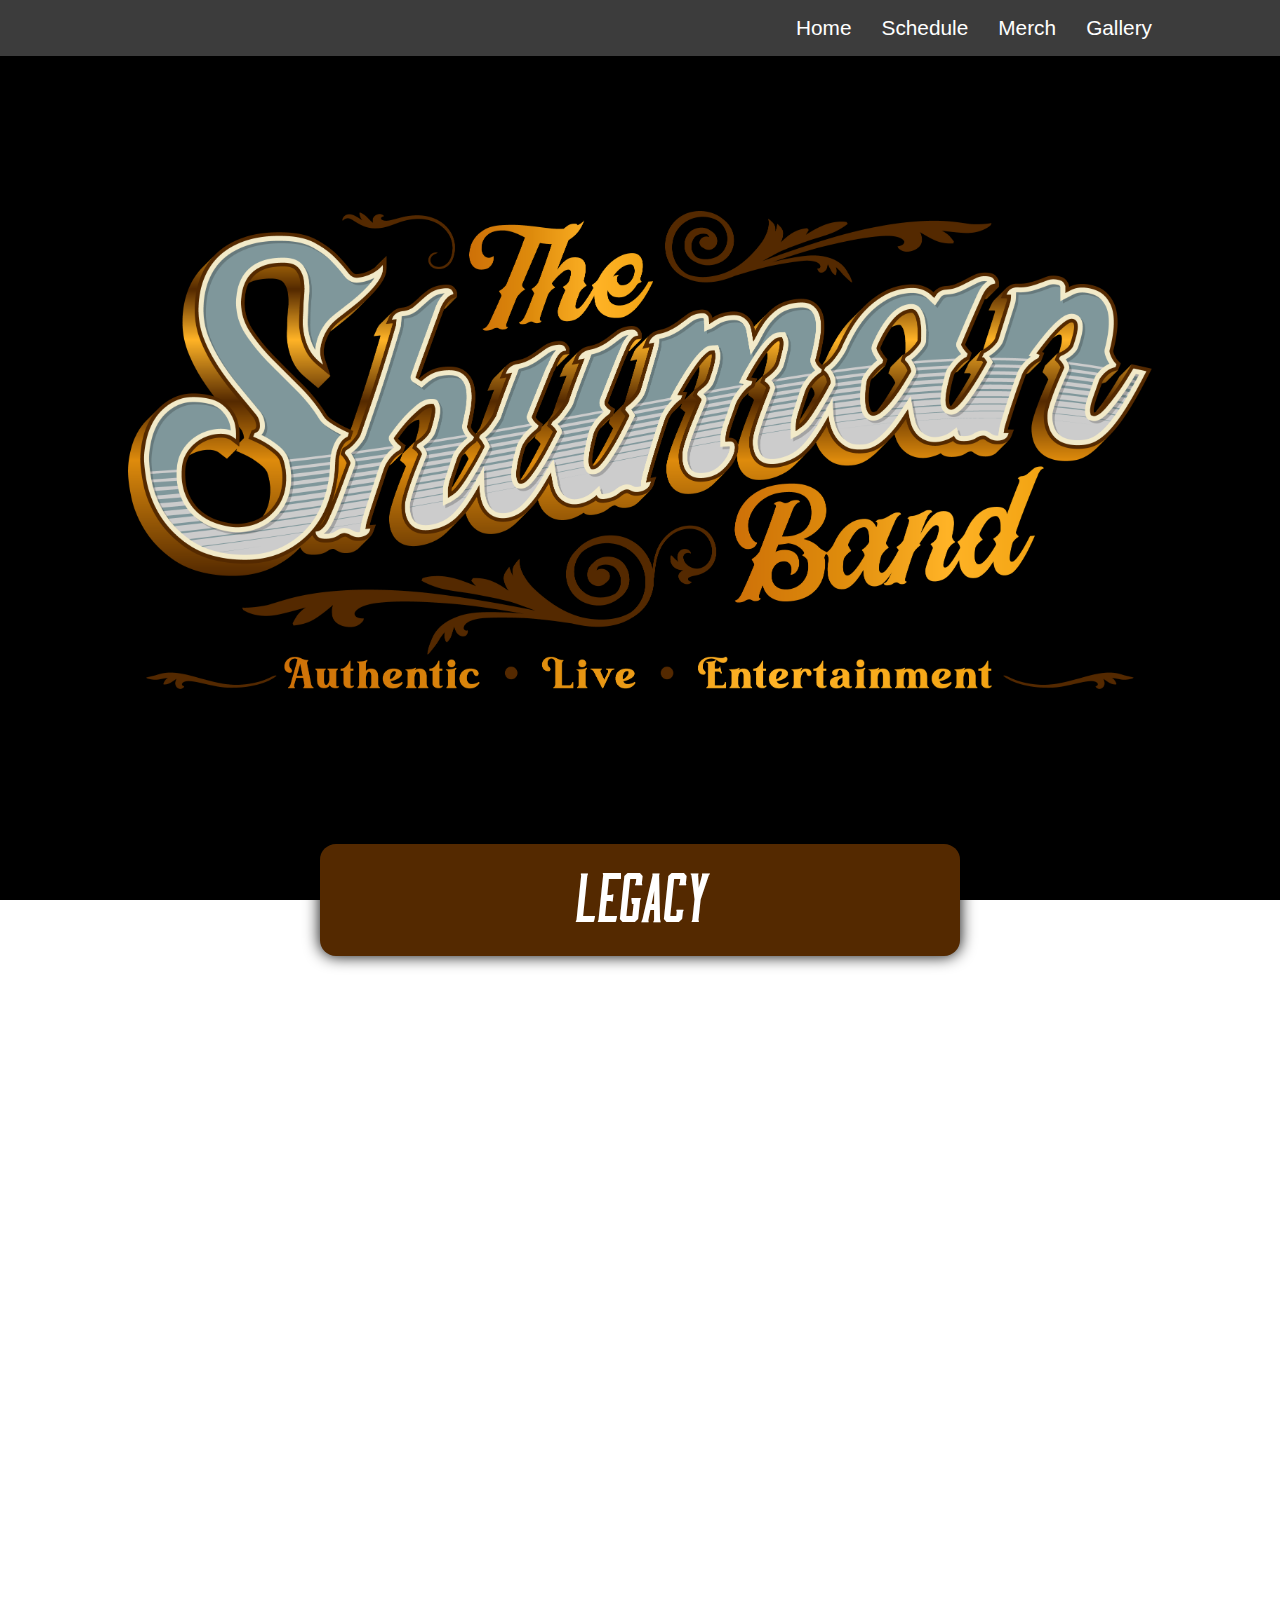
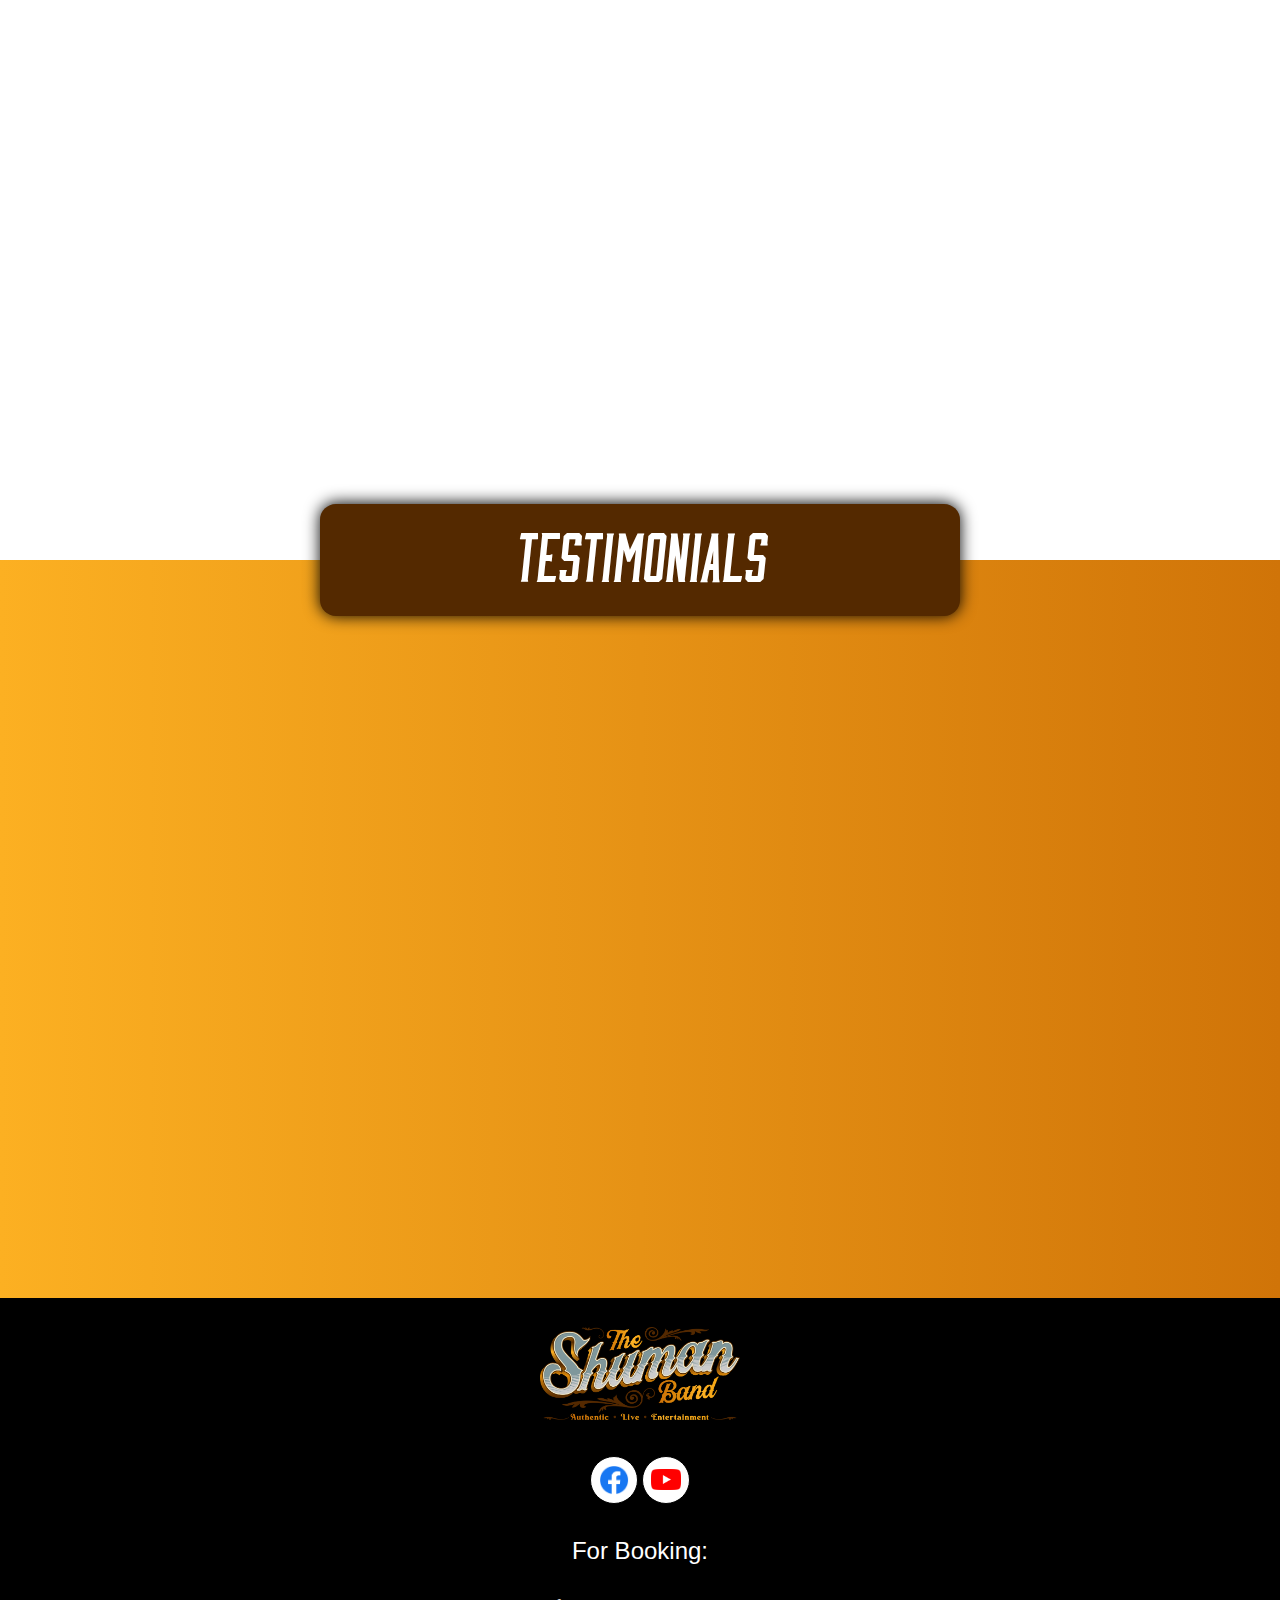
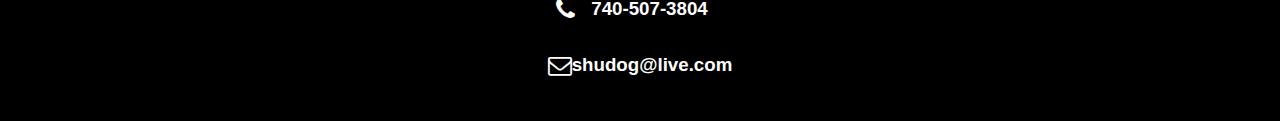
<file: index.html>
<!DOCTYPE html>
<html lang="en">
<head>
    <meta charset="UTF-8">
    <meta http-equiv="X-UA-Compatible" content="IE=edge">
    <meta name="viewport" content="width=device-width, initial-scale=1.0">
    <link rel="stylesheet" href="styles.css">
    <link rel="stylesheet" href="https://cdnjs.cloudflare.com/ajax/libs/font-awesome/4.7.0/css/font-awesome.min.css">
    <script type="module" src="./js/index.js" defer></script>
    <title>The Shuman Band</title>
<body>
    <div class="hamburger">
        <i class="fa fa-bars hamButton"></i>
    </div>
    <div class="mobileMenu">
        <a href="index.html">Home</a>
        <a href="schedule.html">Schedule</a>
        <a href="merch.html">Merch</a>
        <a href="gallery.html">Gallery</a>
    </div>
    <nav>
        <div class="inner">
            <a href="index.html">Home</a>
            <a href="schedule.html">Schedule</a>
            <a href="merch.html">Merch</a>
            <a href="gallery.html">Gallery</a>
        </div>
    </nav>
    <header>
        <div class="container">
            <!-- <div class="inner">
                <h1>The Shuman Band</h1>
                <h2>Authentic</h2>
                <h2>Live</h2>
                <h2>Entertainment.</h2>
            </div> -->
            <img src="img/Shuman_Logo-01.png">
        </div>
    </header>
    <section class="about">
        <div class="sectionHead">
            <h3>Legacy</h3>
        </div>
        <div class="content">
            <img class='loadIn image' src="img/bandPhoto.jpg" loading="">
            <p class="loadIn">
                The Shuman Band has existed, in some form, for fifty years. With a
                musical heritage that spans three generations, Sam, Jesse, Nathan and Cole
                Shuman, and two life-long friends, are all about authentic live
                performance.
            </p><br>
            <p class="loadIn">
                Whether performing original compositions or self-styled songs written by
                other artists, The Shuman Band embodies a form that is compelling and
                engaging. With roots in classic rock, folk, blues, and traditional American
                music, The Shuman Band has become a popular entertainment choice for
                audiences of all ages.
            </p><br>
            <p class="loadIn">
                Appearances at festivals, wineries, fairs, and corporate events have
                produced great reviews and invitations for future performances. You can
                find more information about The Shuman Band on Facebook and on

                YouTube. Come see a performance you will not soon forget and become
                part of the growing Shuman Family tradition.
            </p>
        </div>
    </section>
    <section class="testimonials">
        <div class="sectionHead">
            <h3>Testimonials</h3>
        </div>
        <div class="container">
            <div class="quote">
                <h3 class="loadIn">“The Shuman band embodies a style that is unique and compelling, with roots in classic rock, blues, and traditional American music.”</h3>
                <h4 class="loadIn">-Southeast Music Journal</h4>
            </div>
            <div class="quote">
                <h3 class="loadIn">“For most people in the Valley, the name ‘Shuman’ is synonymous with music.”</h3>
                <h4 class="loadIn">-The Enterprise</h4>
            </div>
            <div class="quote">
                <h3 class="loadIn">“The Shuman’s have created an energetic, loyal following that is growing with each performance.” </h3>
                <h4 class="loadIn">-The Mount Vernon News</h4>
            </div>
        </div>
    </section>
    <footer>
        <div class="interior">
            <img src="img/Shuman_Logo-01.png" class="logo">
            <div class="links">
                <div>
                    <a href="https://www.facebook.com/theshumanband"><img src="img/f_logo_RGB-Blue_58.png"></a>
                </div>
                <div>
                    <a href="https://www.youtube.com/@theshumanband7277"><img class='yt' src="img/yt_icon_rgb.png"></a>
                </div>
            </div>
                <h2>For Booking:</h2>
            <div class="bookingInfo">
                <div class="phone">
                    <i class="fa fa-phone"></i>
                    <h3>740-507-3804</h3>
                </div>
                <div class="email">
                    <i class="fa fa-envelope-o"></i>
                    <h3>shudog@live.com</h3>
                </div>
            </div>
        </div>
    </footer>
</body>
</html>
</file>
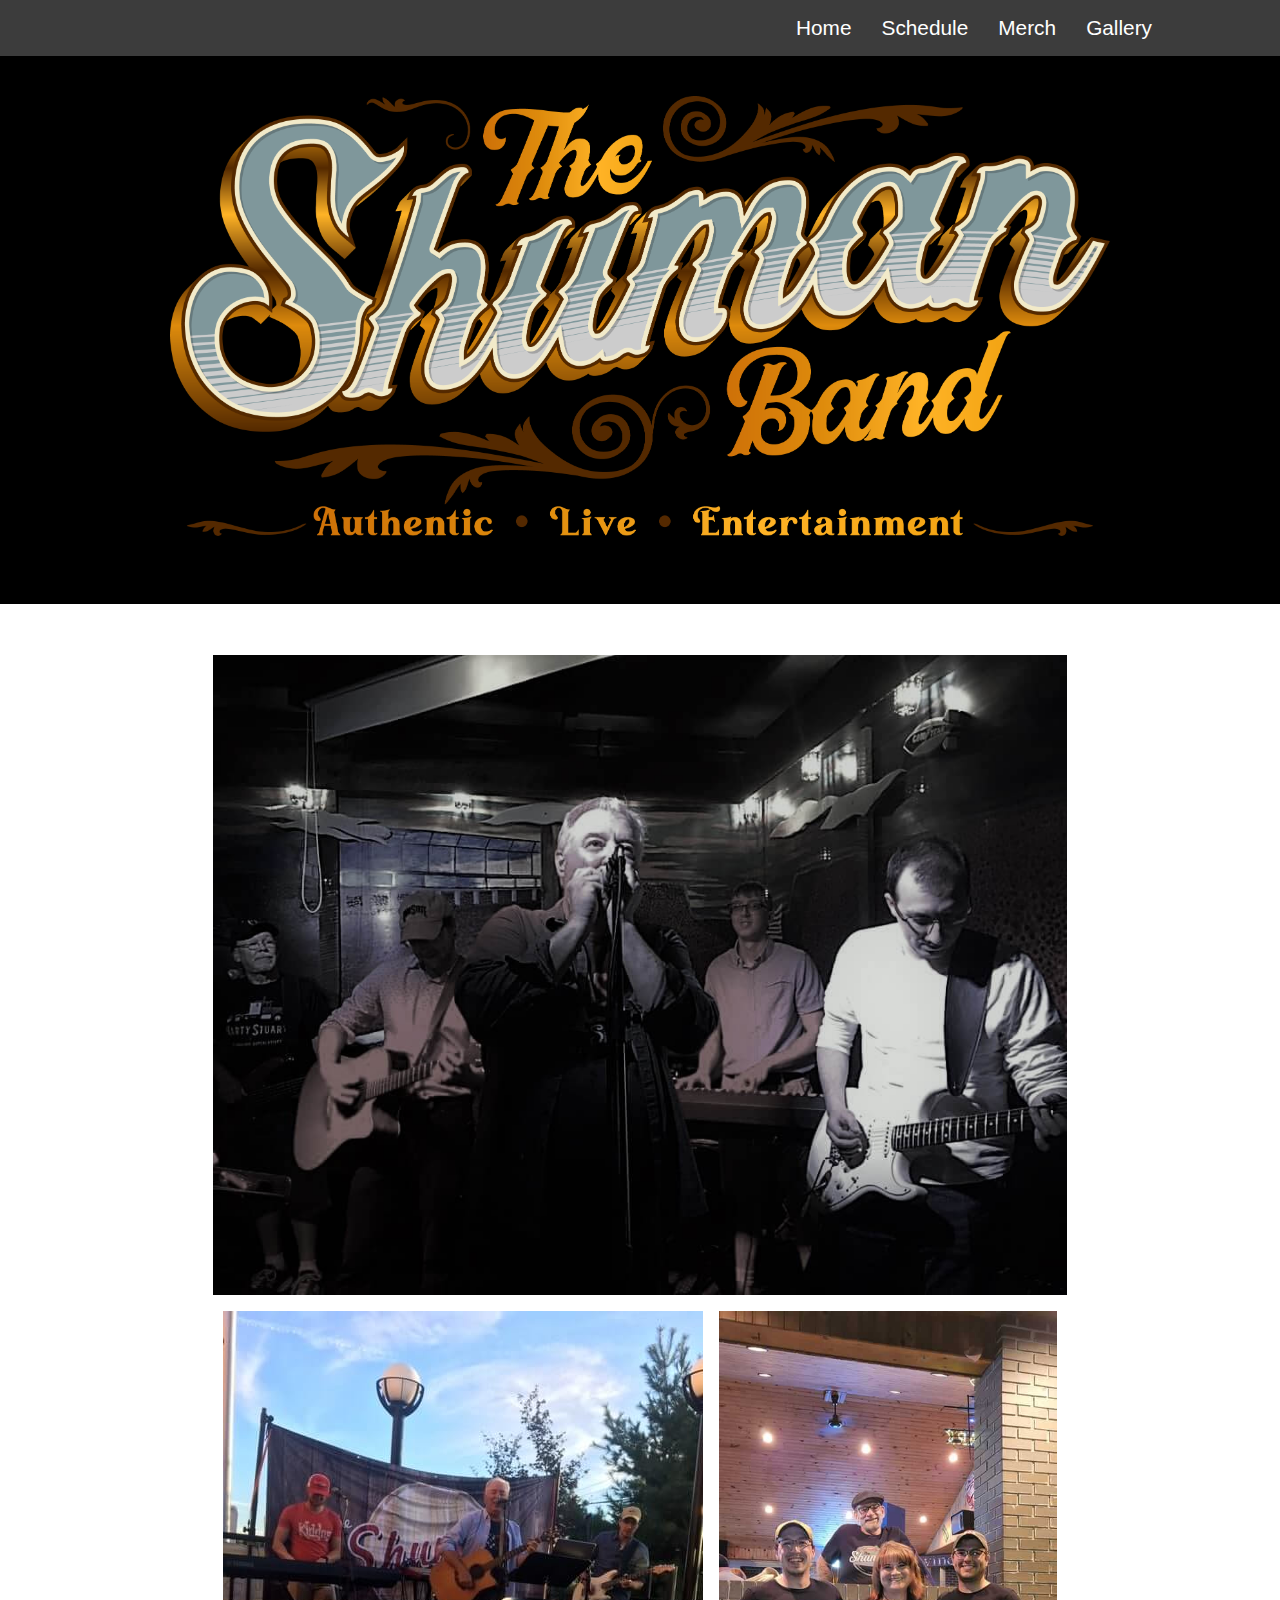
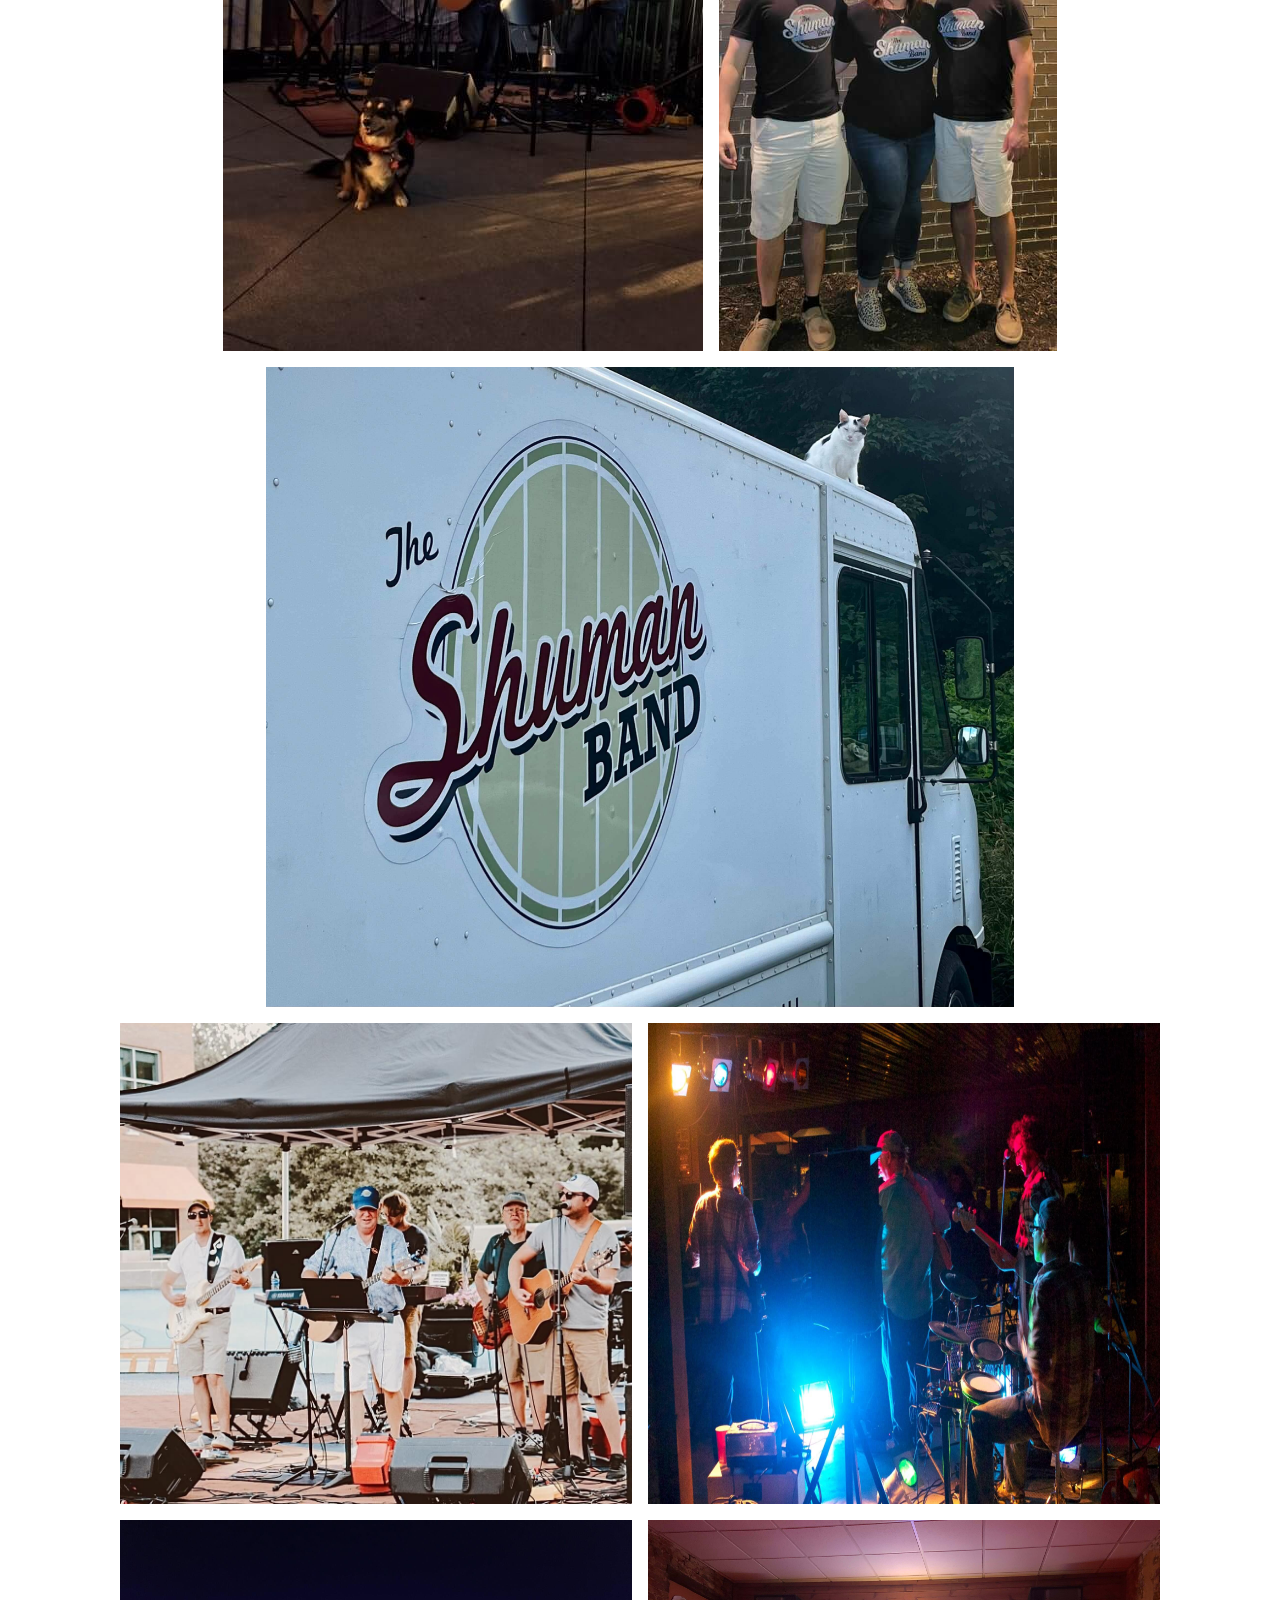
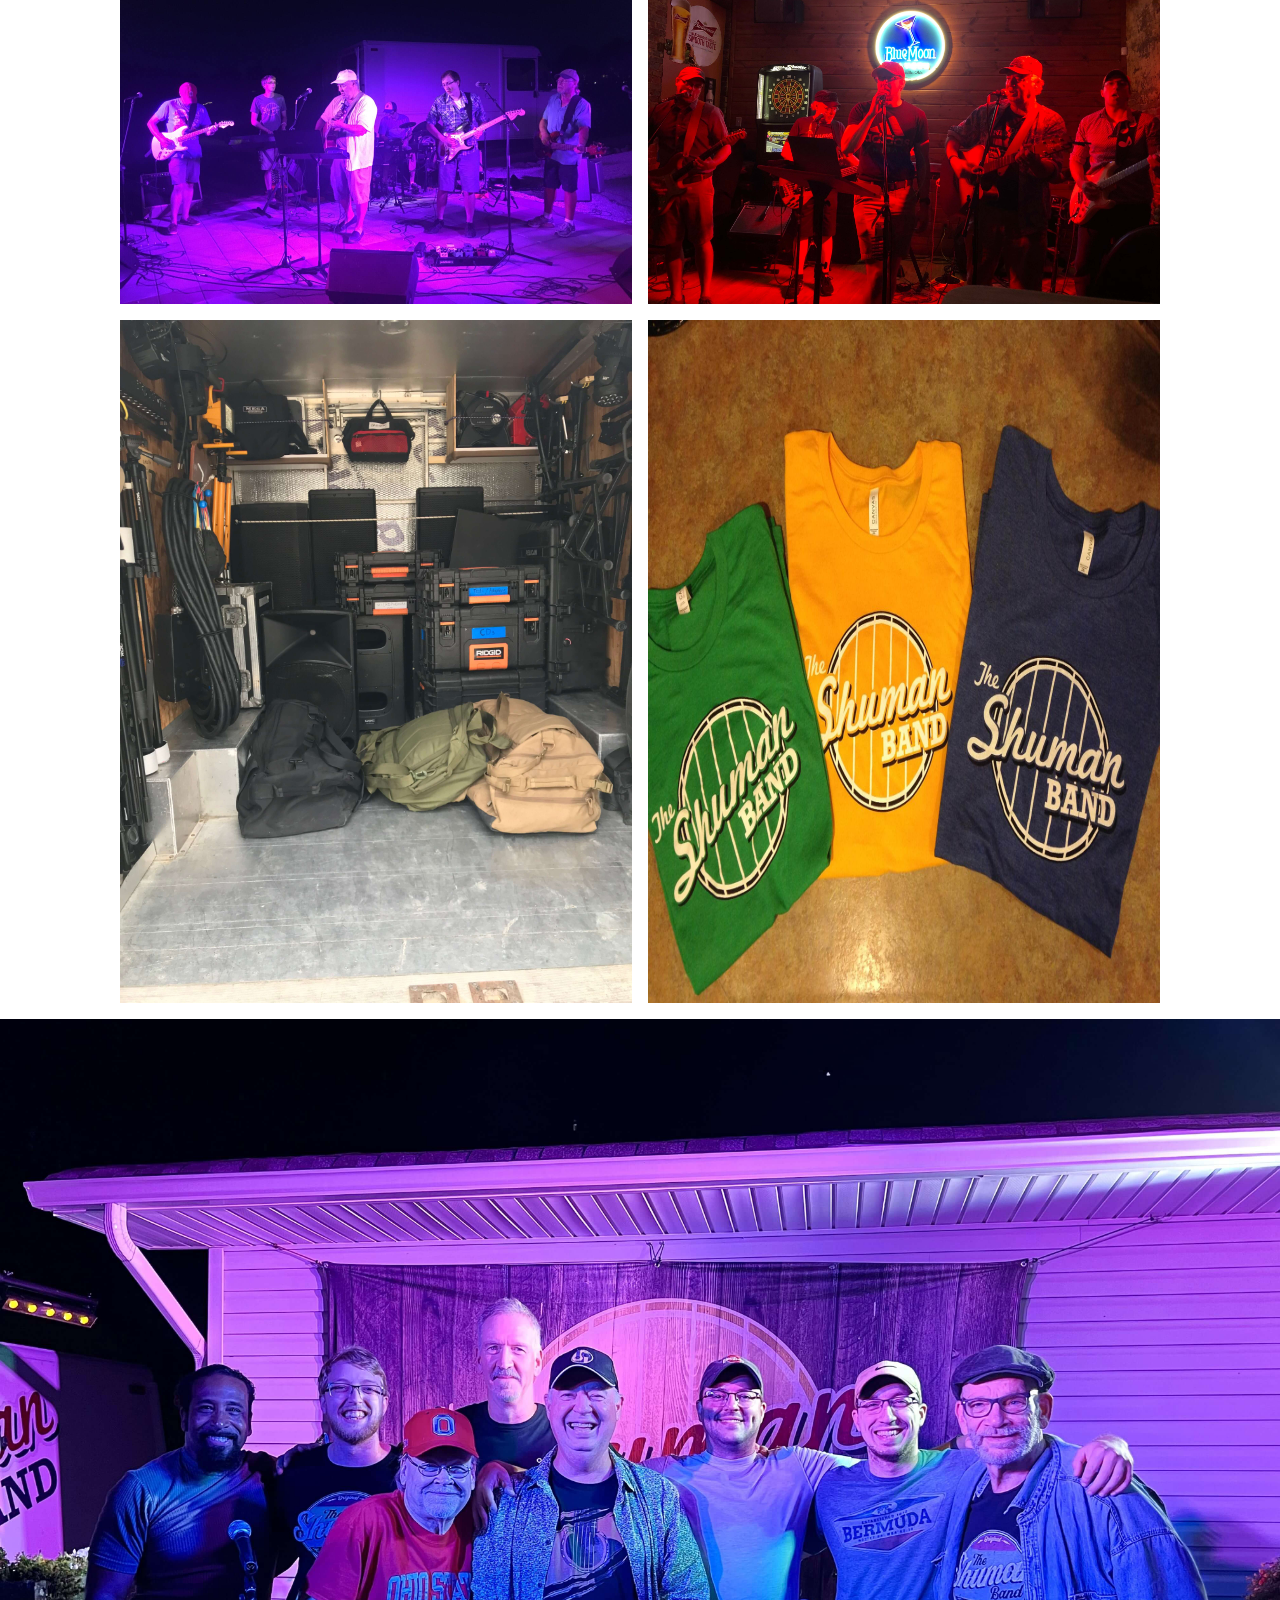
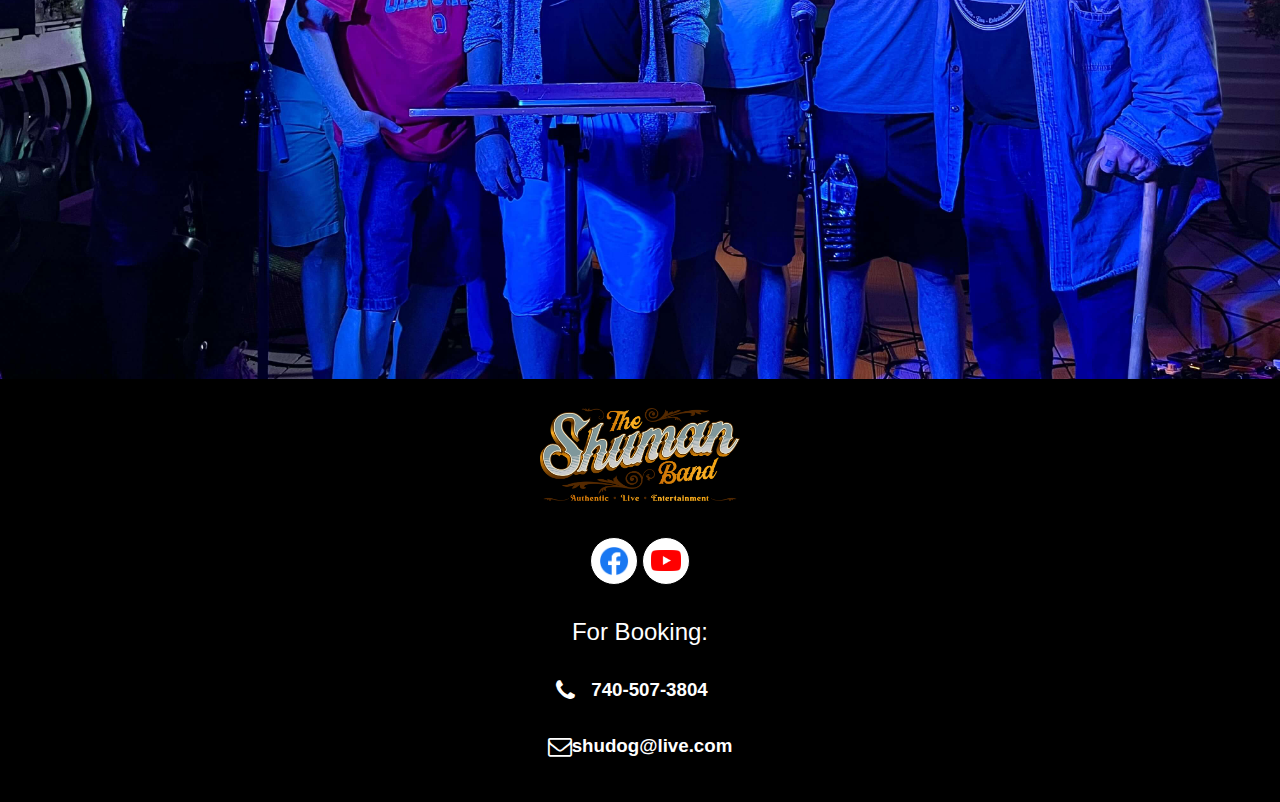
<file: gallery.html>
<!DOCTYPE html>
<html lang="en">
  <head>
    <meta charset="UTF-8" />
    <meta name="viewport" content="width=device-width, initial-scale=1.0" />
    <link rel="stylesheet" href="styles.css" />
    <link
      rel="stylesheet"
      href="https://cdnjs.cloudflare.com/ajax/libs/font-awesome/4.7.0/css/font-awesome.min.css"
    />
    <script type="module" src="js/gallery.js" defer></script>
    <title>The Shuman Band</title>
  </head>
  <body>
    <dialog class="imageModal">
      <div class="xRow">
        <i class="xButton fa fa-times"></i>
      </div>
      <img src="img/badAppleGray.jpg" />
      <h2></h2>
    </dialog>
    <div class="hamburger">
      <i class="fa fa-bars hamButton"></i>
    </div>
    <div class="mobileMenu">
      <a href="index.html">Home</a>
      <a href="schedule.html">Schedule</a>
      <a href="merch.html">Merch</a>
      <a href="gallery.html">Gallery</a>
    </div>
    <nav>
      <div class="inner">
        <a href="index.html">Home</a>
        <a href="schedule.html">Schedule</a>
        <a href="merch.html">Merch</a>
        <a href="gallery.html">Gallery</a>
      </div>
    </nav>
    <div class="logo">
      <img src="img/Shuman_Logo-01.png" />
    </div>

    <section class="images">
      <div class="topRow">
        <img
          src="img/badAppleGray.jpg"
          alt="Wink, Jesse, Sam, Cole and Nathan at the Bad Apple Pub"
        />
        <img
          src="img/shumanBandLite.jpg"
          alt="Shuman Band Lite performing at Bdubs with Winston"
        />
        <img
          src="img/natefranjessegreg.jpg"
          alt="Nathan, Fran, Jesse and Greg showing off new Shuman Band shirts"
        />
      </div>
      <img
        class="snow"
        src="img/breadTruckSnowball.jpg"
        alt="Snowball chilling on the band van"
      />
      <div class="doubleRow">
        <img
          src="img/creeksideFilter.jpg"
          alt="Band performing at Creekside, Gahana"
        />
        <img src="img/behindBand.jpg" alt="Behind the scene" />
        <img
          class="big"
          src="img/indianBearNoLogo.jpg"
          alt="Band performing at the Indian Bear Winery"
        />
        <img
          src="img/BLUE_MOON_RED_HUE.jpg"
          alt="Band Playing at the Blue Moon Tavern in Barnesville"
        />
      </div>
      <div class="doubleRow">
        <img
          src="img/BREADTRUCK_ORGANIZED.jpg"
          alt="Back of the breadtruck organized"
        />
        <img src="img/tshirts.jpg" alt="Classic Shuman Band Tshirts" />
      </div>

      <img class="full" src="img/fullCrew.jpg" alt="Full band crew" />
    </section>
    <footer>
      <div class="interior">
        <img src="img/Shuman_Logo-01.png" class="logo" />
        <div class="links">
          <div>
            <a href="https://www.facebook.com/theshumanband"
              ><img src="img/f_logo_RGB-Blue_58.png"
            /></a>
          </div>
          <div>
            <a href="https://www.youtube.com/@theshumanband7277"
              ><img class="yt" src="img/yt_icon_rgb.png"
            /></a>
          </div>
        </div>
        <h2>For Booking:</h2>
        <div class="bookingInfo">
          <div class="phone">
            <i class="fa fa-phone"></i>
            <h3>740-507-3804</h3>
          </div>
          <div class="email">
            <i class="fa fa-envelope-o"></i>
            <h3>shudog@live.com</h3>
          </div>
        </div>
      </div>
    </footer>
  </body>
</html>
</file>
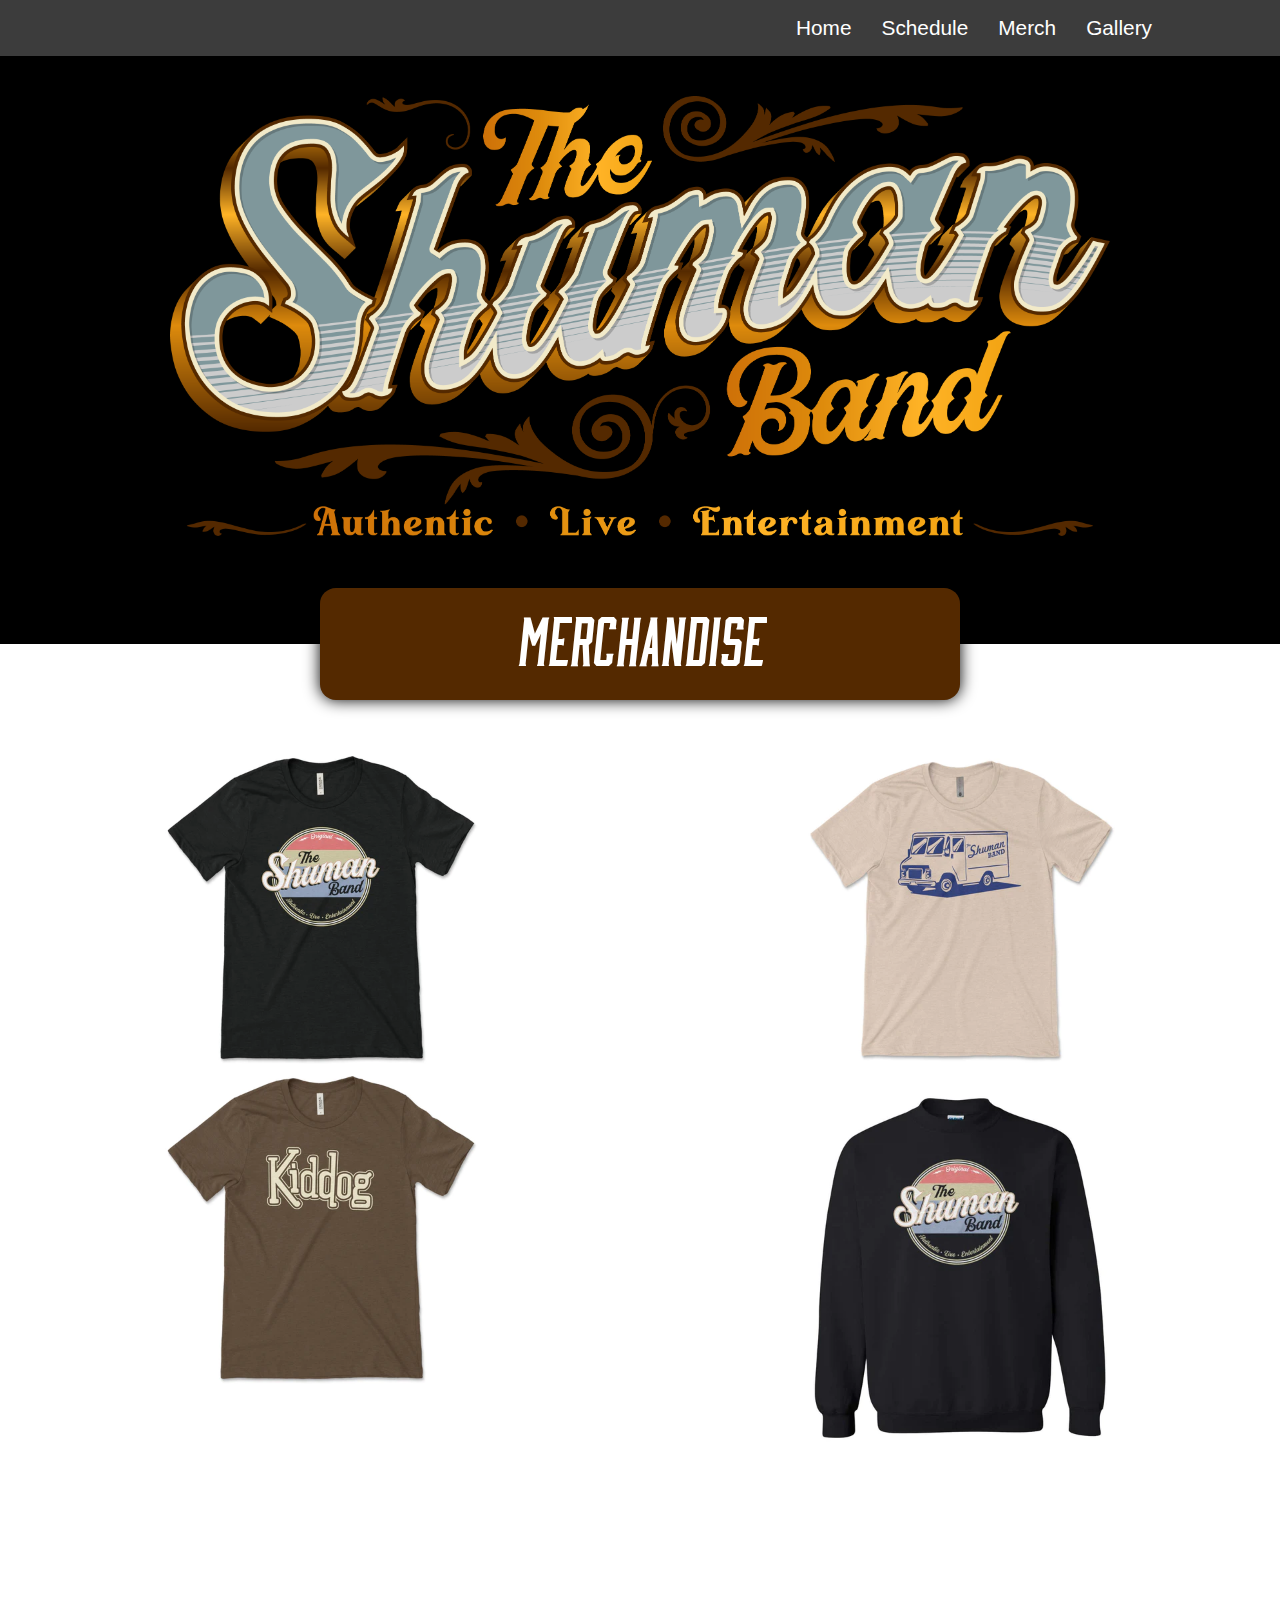
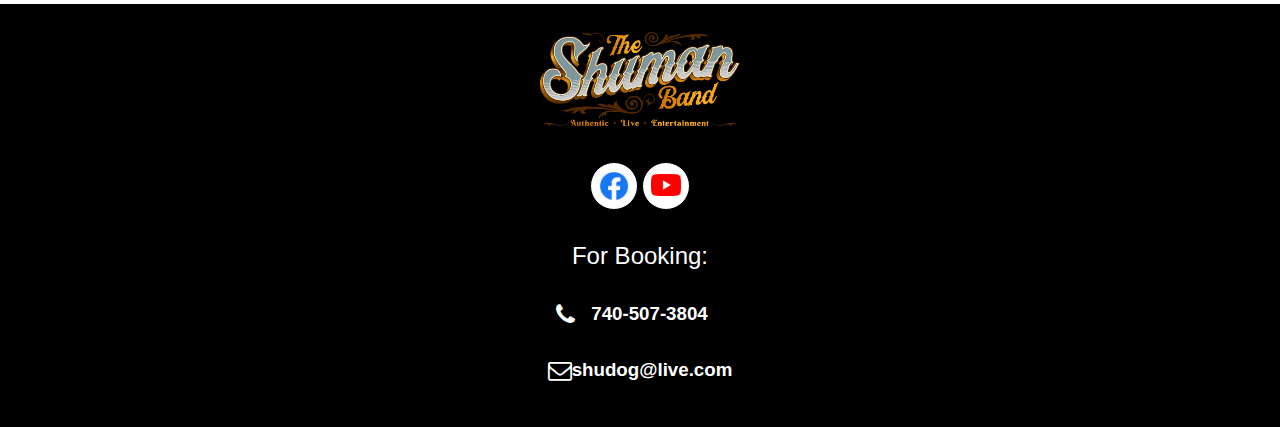
<file: merch.html>
<!DOCTYPE html>
<html lang="en">
<head>
    <meta charset="UTF-8">
    <meta name="viewport" content="width=device-width, initial-scale=1.0">
    <link rel="stylesheet" href="styles.css">
    <link rel="stylesheet" href="https://cdnjs.cloudflare.com/ajax/libs/font-awesome/4.7.0/css/font-awesome.min.css">
    <script type="module" src="js/merch.js" defer></script>
    <title>The Shuman Band</title>
</head>
<body>
    <div class="hamburger">
        <i class="fa fa-bars hamButton"></i>
    </div>
    <div class="mobileMenu">
        <a href="index.html">Home</a>
        <a href="schedule.html">Schedule</a>
        <a href="merch.html">Merch</a>
        <a href="gallery.html">Gallery</a>
    </div>
    <nav>
        <div class="inner">
            <a href="index.html">Home</a>
            <a href="schedule.html">Schedule</a>
            <a href="merch.html">Merch</a>
            <a href="gallery.html">Gallery</a>
        </div>
    </nav>
    <div class="logo">
        <img src="img/Shuman_Logo-01.png">
    </div>
    <section class="merchBody">
        <div class="sectionHead">
            <h2>Merchandise</h2>
        </div>
        <div class="container">
            <div>
                <a class='shirtLink' data-link="https://rootwithus.com/collections/the-shuman-band/products/61a948e2471506001c930a6e"><img src="img/shuTee.jpg"></a>
            </div>
            <div>
                <a class='shirtLink' data-link="https://rootwithus.com/collections/the-shuman-band/products/61a948e2471506001c930a6c"><img src="img/shuVan.jpg"></a>
            </div>
            <div>
                <a class='shirtLink' data-link="https://rootwithus.com/products/61a9844c471506001c934597?pr_prod_strat=use_description&pr_rec_id=93d55d8e3&pr_rec_pid=7239770636450&pr_ref_pid=7239464878242&pr_seq=uniform"><img src="img/kiddog.jpg"></a>
            </div>
            <div>
                <a class='shirtLink' data-link="https://rootwithus.com/collections/the-shuman-band/products/61b22f91471506001c9d1166"><img src="img/shuTeeLong.jpg"></a>
            </div>
    </section>
    <footer>
        <div class="interior">
            <img src="img/Shuman_Logo-01.png" class="logo">
            <div class="links">
                <div>
                    <a href="https://www.facebook.com/theshumanband"><img src="img/f_logo_RGB-Blue_58.png"></a>
                </div>
                <div>
                    <a href="https://www.youtube.com/@theshumanband7277"><img class='yt' src="img/yt_icon_rgb.png"></a>
                </div>
            </div>
                <h2>For Booking:</h2>
            <div class="bookingInfo">
                <div class="phone">
                    <i class="fa fa-phone"></i>
                    <h3>740-507-3804</h3>
                </div>
                <div class="email">
                    <i class="fa fa-envelope-o"></i>
                    <h3>shudog@live.com</h3>
                </div>
            </div>
        </div>
    </footer>
</body>
</html>
</file>
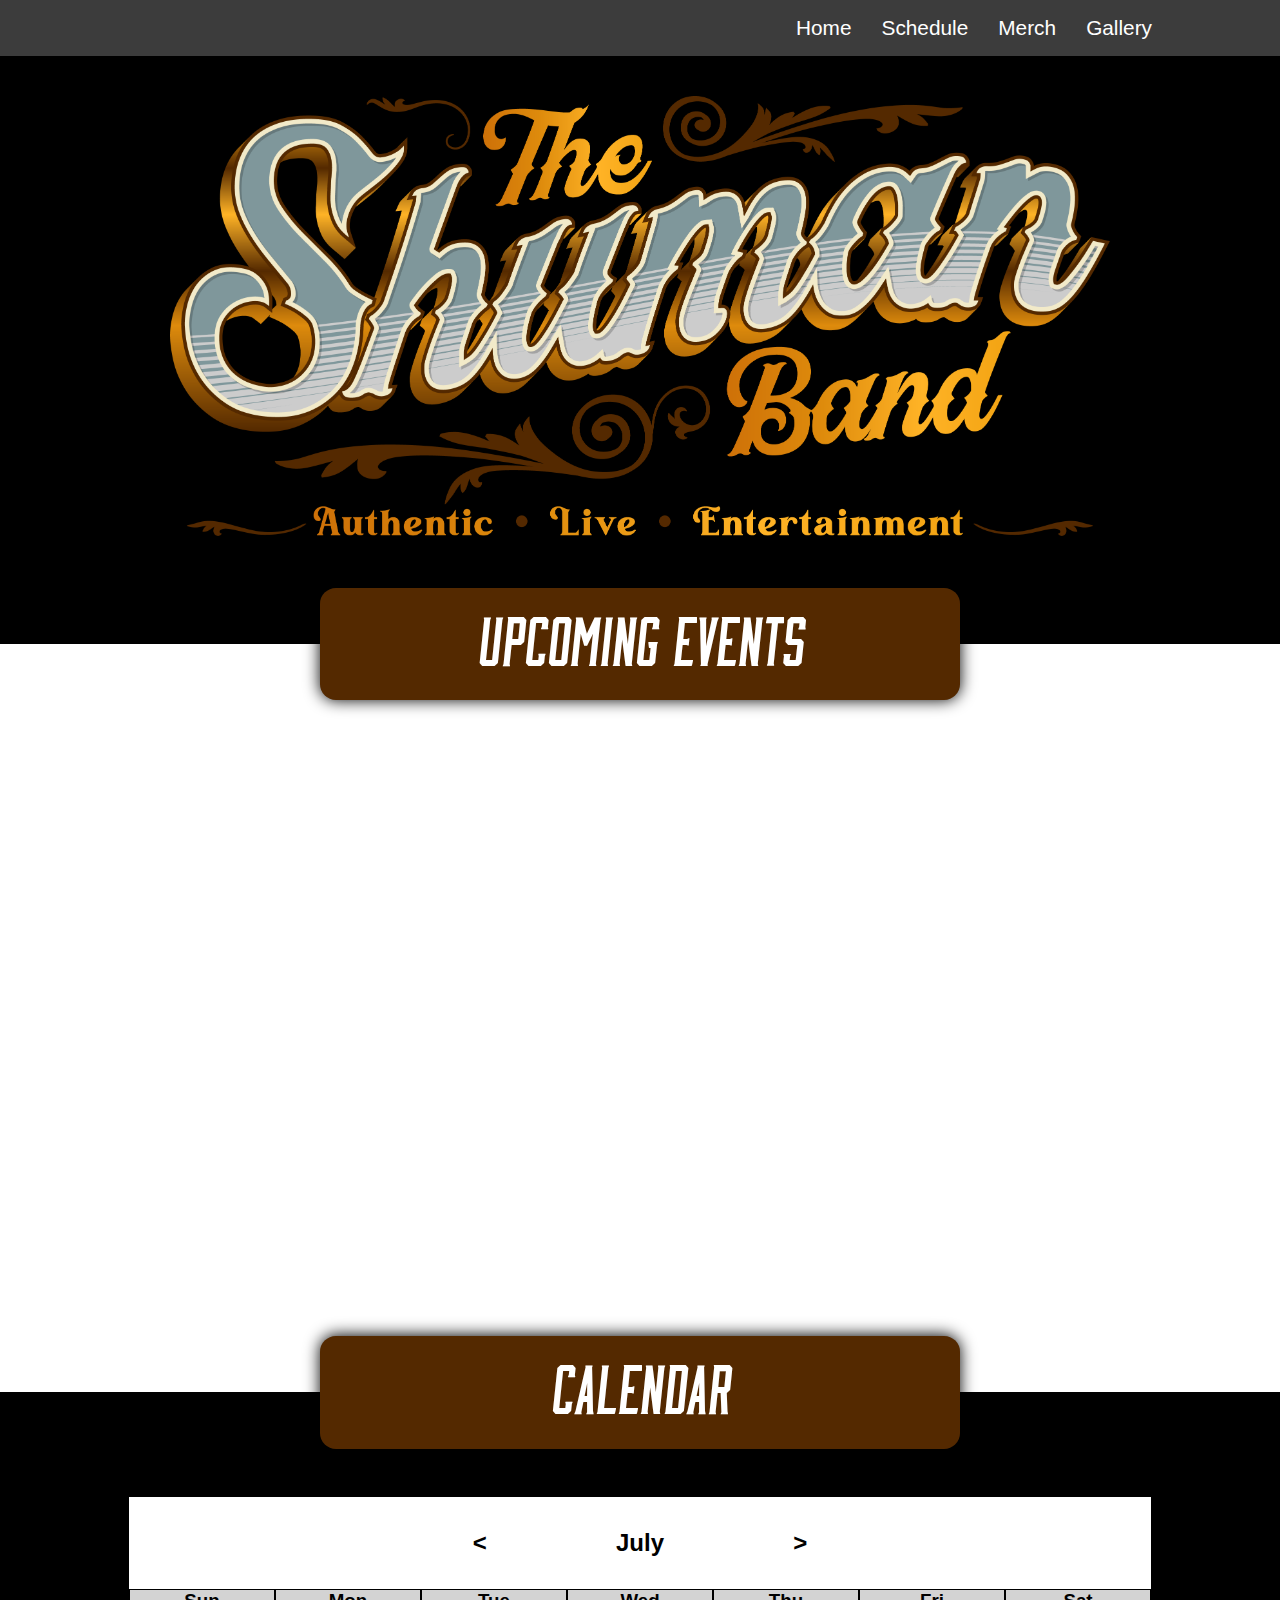
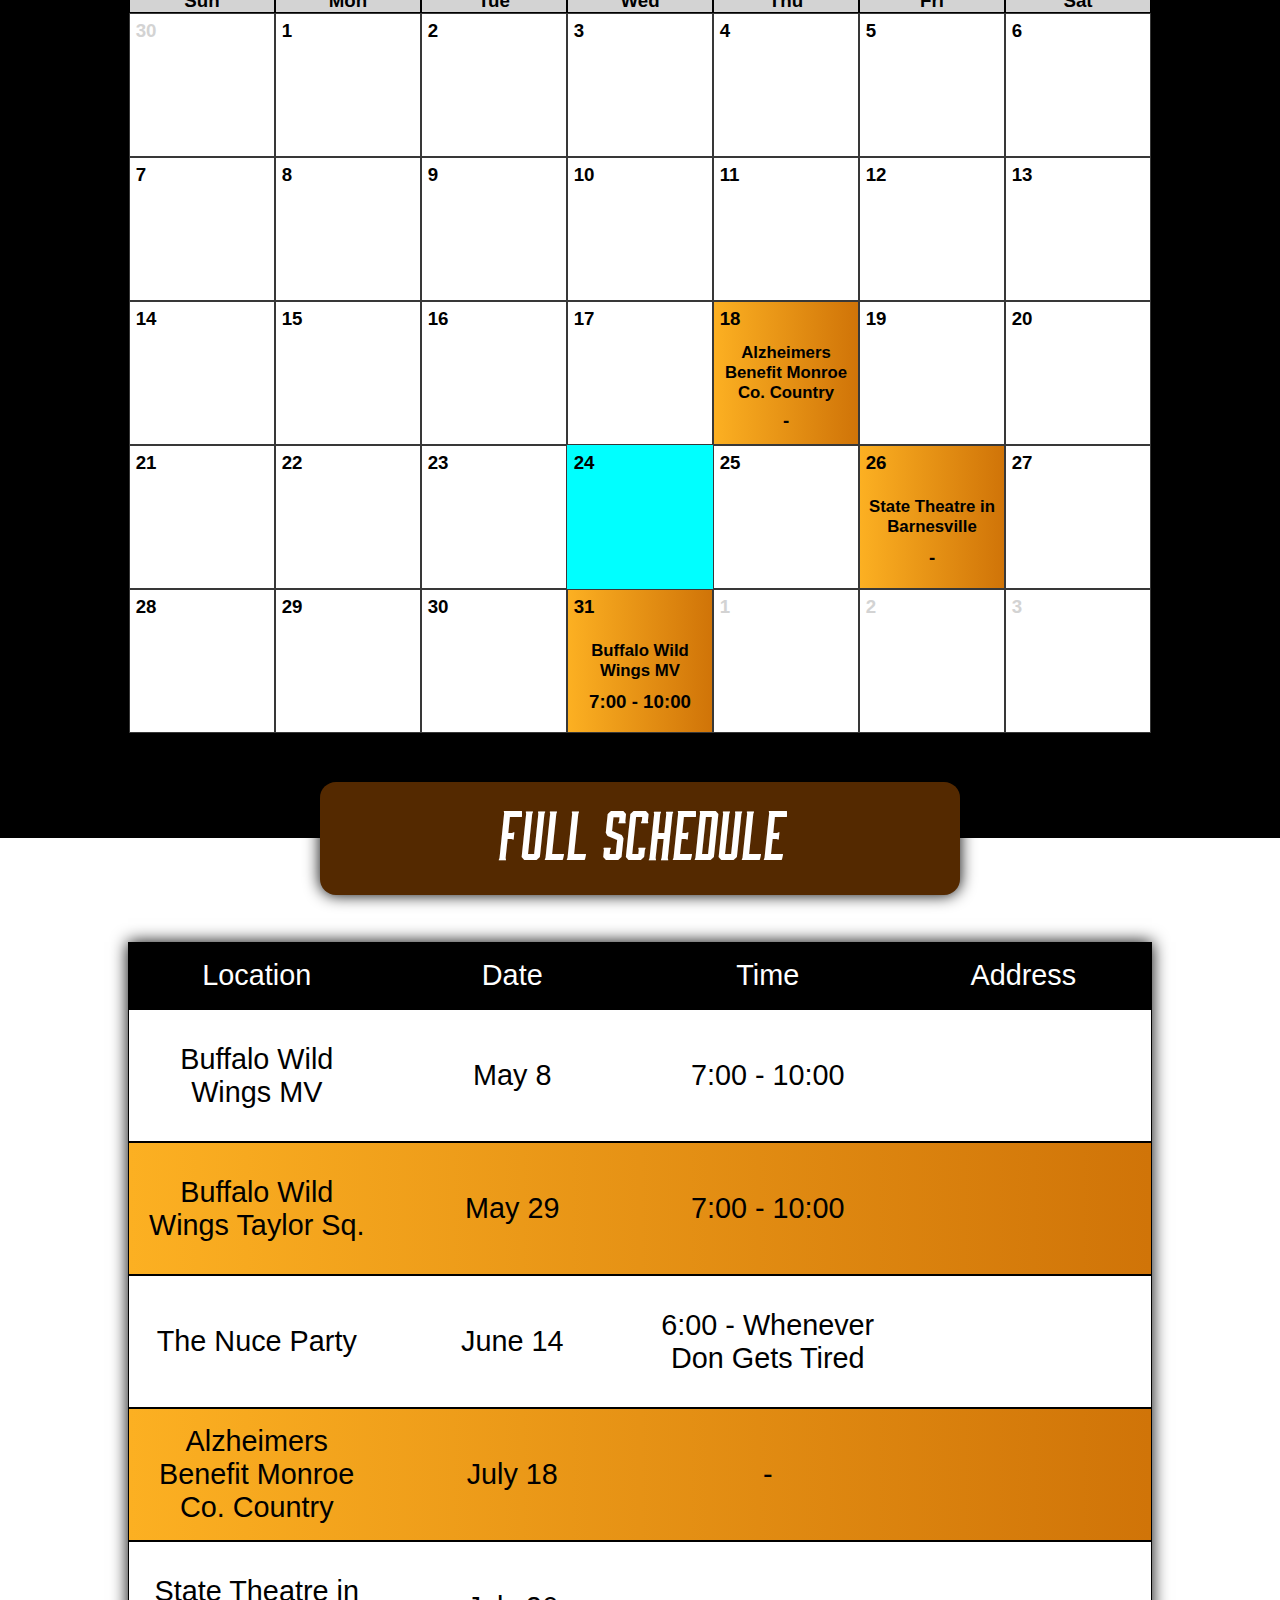
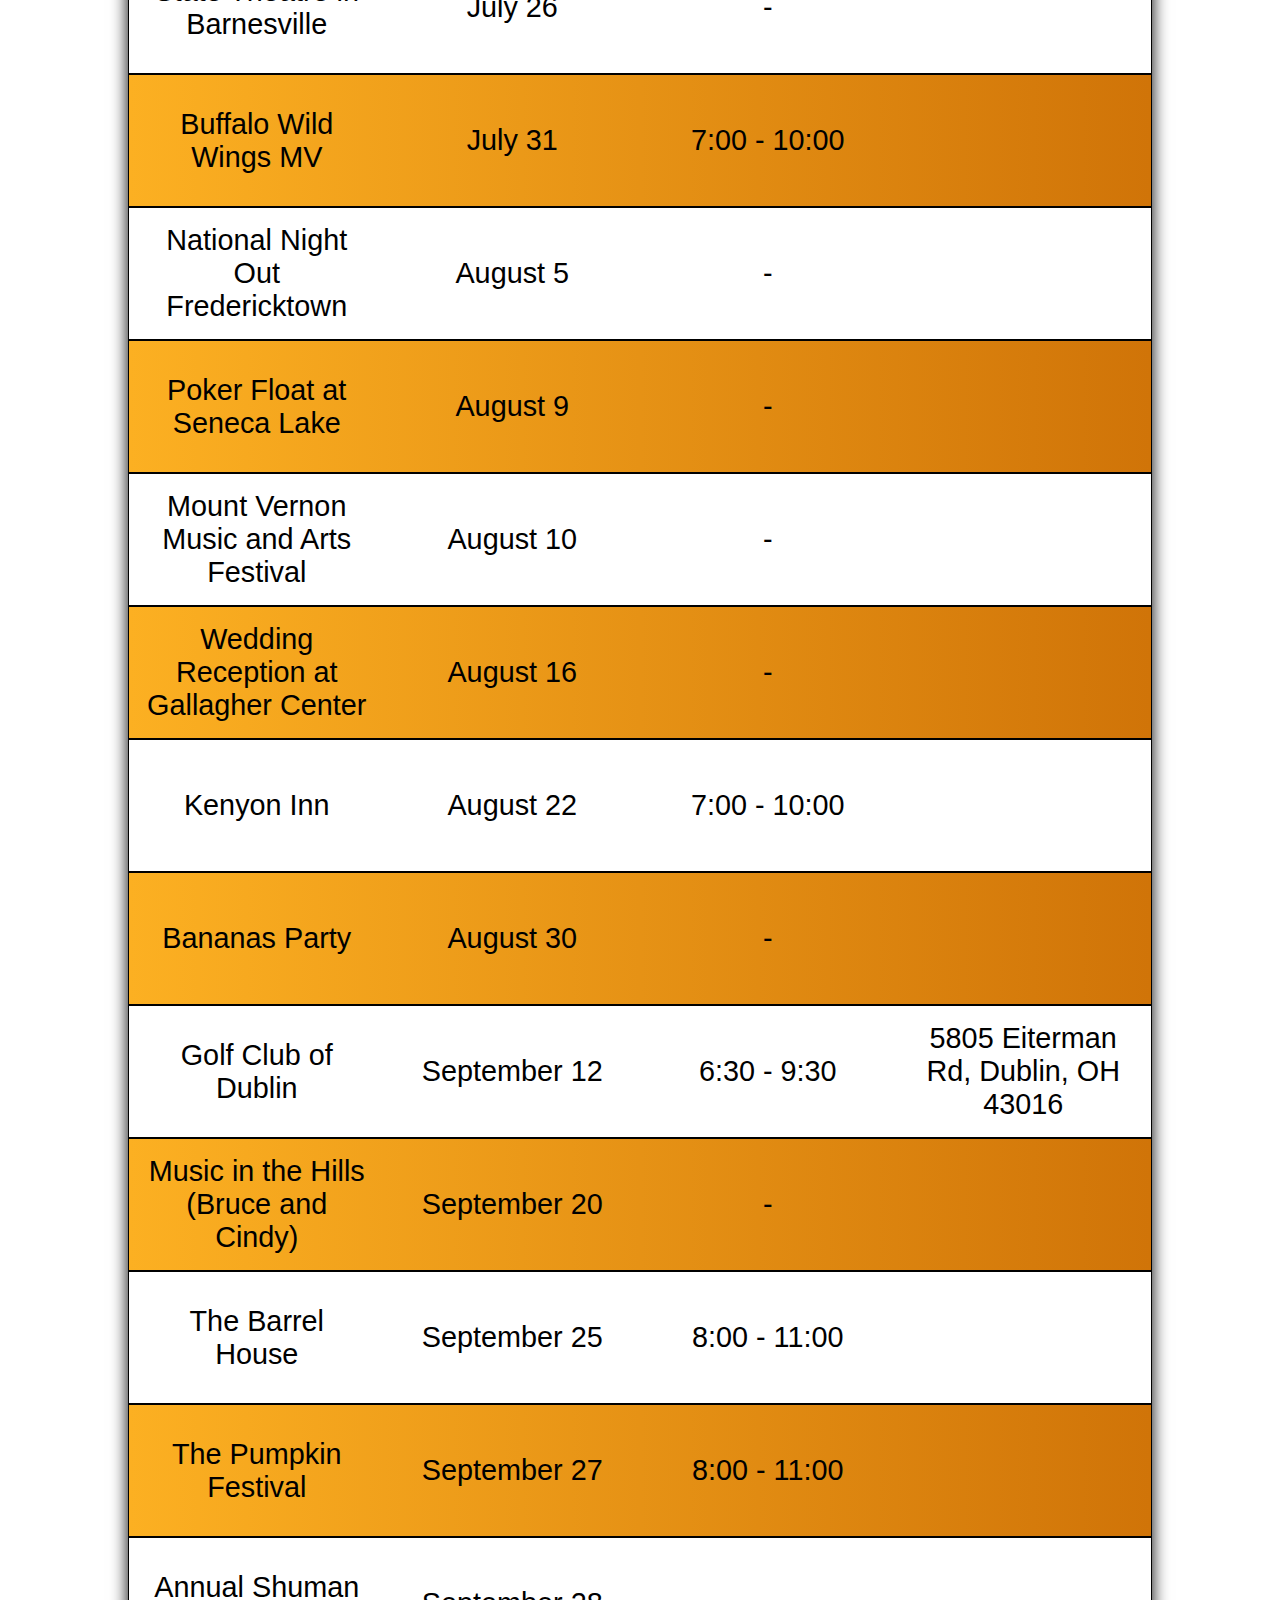
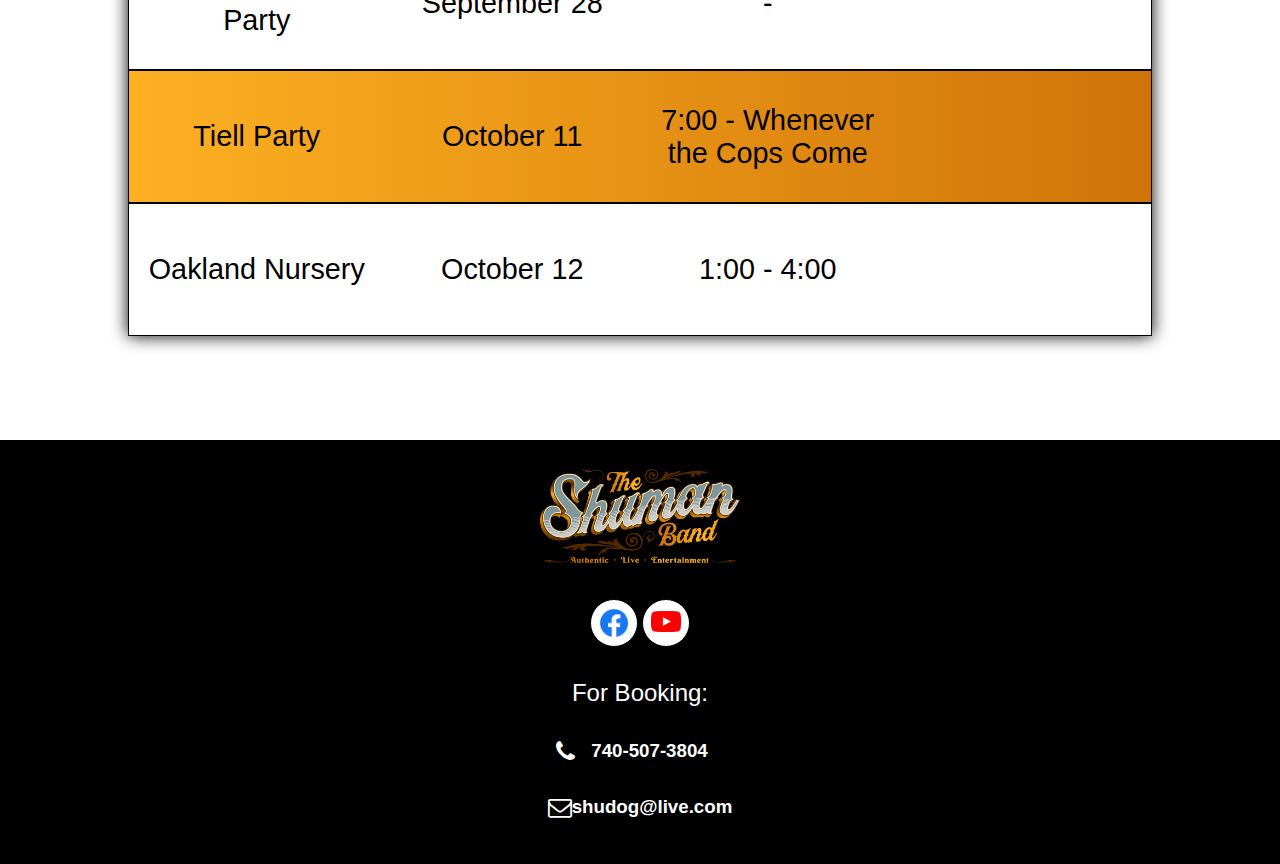
<file: schedule.html>
<!DOCTYPE html>
<html lang="en">
  <head>
    <meta charset="UTF-8" />
    <meta name="viewport" content="width=device-width, initial-scale=1.0" />
    <link rel="stylesheet" href="styles.css" />
    <script type="module" src="js/schedule.js" defer></script>
    <link
      rel="stylesheet"
      href="https://cdnjs.cloudflare.com/ajax/libs/font-awesome/4.7.0/css/font-awesome.min.css"
    />
    <title>Schedule</title>
  </head>
  <body>
    <dialog class="eventModal">
      <div class="xRow">
        <i class="xButton fa fa-times"></i>
      </div>
      <h2></h2>
      <h2></h2>
      <h2></h2>
      <h2></h2>
    </dialog>
    <div class="hamburger">
      <i class="fa fa-bars hamButton"></i>
    </div>
    <div class="mobileMenu">
      <a href="index.html">Home</a>
      <a href="schedule.html">Schedule</a>
      <a href="merch.html">Merch</a>
      <a href="gallery.html">Gallery</a>
    </div>
    <nav>
      <div class="inner">
        <a href="index.html">Home</a>
        <a href="schedule.html">Schedule</a>
        <a href="merch.html">Merch</a>
        <a href="gallery.html">Gallery</a>
      </div>
    </nav>
    <div class="logo">
      <img src="img/Shuman_Logo-01.png" />
    </div>
    <section class="events">
      <div class="sectionHead">
        <h2>Upcoming Events</h2>
      </div>
      <div class="container">
        <div class="event">
          <h2>Next Gig</h2>
          <div class="inner">
            <div class="left">
              <h3 class="when"></h3>
              <h3 class="time"></h3>
            </div>
            <div class="right">
              <h3 class="where"></h3>
            </div>
          </div>
        </div>
        <div class="event">
          <h2>Upcoming Gig</h2>
          <div class="inner">
            <div class="left">
              <h3 class="when"></h3>
              <h3 class="time"></h3>
            </div>
            <div class="right">
              <h3 class="where"></h3>
            </div>
          </div>
        </div>
        <div class="event">
          <h2>Upcoming Gig</h2>
          <div class="inner">
            <div class="left">
              <h3 class="when"></h3>
              <h3 class="time"></h3>
            </div>
            <div class="right">
              <h3 class="where"></h3>
            </div>
          </div>
        </div>
      </div>
    </section>
    <section class="calendar">
      <div class="sectionHead">
        <h2>Calendar</h2>
      </div>
      <div class="calendarContainer">
        <div class="calBody">
          <div class="monthSelect hidden">
            <div class="xRow">
              <i class="xButton fa fa-times"></i>
            </div>
            <h3 data-month="0">January</h3>
            <h3 data-month="1">February</h3>
            <h3 data-month="2">March</h3>
            <h3 data-month="3">April</h3>
            <h3 data-month="4">May</h3>
            <h3 data-month="5">June</h3>
            <h3 data-month="6">July</h3>
            <h3 data-month="7">August</h3>
            <h3 data-month="8">September</h3>
            <h3 data-month="9">October</h3>
            <h3 data-month="10">November</h3>
            <h3 data-month="11">December</h3>
          </div>
          <div class="month">
            <h2 class="monthChange" data-val="-1"><</h2>
            <h2 class="monthName"></h2>
            <h2 class="monthChange" data-val="1">></h2>
          </div>
          <div class="dayHeader">
            <h3>Sun</h3>
            <h3>Mon</h3>
            <h3>Tue</h3>
            <h3>Wed</h3>
            <h3>Thu</h3>
            <h3>Fri</h3>
            <h3>Sat</h3>
          </div>
          <div class="days"></div>
        </div>
      </div>
    </section>
    <section class="table">
      <div class="sectionHead">
        <h2>Full Schedule</h2>
      </div>
      <div class="tableContainer">
        <div class="tableBody">
          <div class="tableTop">
            <h2>Location</h2>
            <h2>Date</h2>
            <h2>Time</h2>
            <h2>Address</h2>
          </div>
          <div class="listEventHolder"></div>
        </div>
      </div>
    </section>
    <footer>
      <div class="interior">
        <img src="img/Shuman_Logo-01.png" class="logo" />
        <div class="links">
          <div>
            <a href="https://www.facebook.com/theshumanband"
              ><img src="img/f_logo_RGB-Blue_58.png"
            /></a>
          </div>
          <div>
            <a href="https://www.youtube.com/@theshumanband7277"
              ><img class="yt" src="img/yt_icon_rgb.png"
            /></a>
          </div>
        </div>
        <h2>For Booking:</h2>
        <div class="bookingInfo">
          <div class="phone">
            <i class="fa fa-phone"></i>
            <h3>740-507-3804</h3>
          </div>
          <div class="email">
            <i class="fa fa-envelope-o"></i>
            <h3>shudog@live.com</h3>
          </div>
        </div>
      </div>
    </footer>
  </body>
</html>
</file>
<file: styles.css>
:root {
  /* --red: rgb(139,22,28);
    --tan: rgb(225,215,179);
    --darkTan: rgb(181,169,117);
    --navy:  rgb(11,19,51,1);
    --navyFaded:  rgb(11,19,51,.7); */

  --red: rgb(84, 41, 0);
  --silver: linear-gradient(
    90deg,
    rgba(127, 151, 155, 1) 0%,
    rgba(204, 204, 204, 1) 75%
  );
  --silverFaded: linear-gradient(
    90deg,
    rgba(127, 151, 155, 0.8) 0%,
    rgba(204, 204, 204, 0.8) 75%
  );
  --orange: linear-gradient(
    270deg,
    rgba(208, 116, 8, 1) 0%,
    rgba(252, 176, 34, 1) 100%
  );
  --navy: black;
  --orangeFaded: linear-gradient(
    270deg,
    rgba(208, 116, 8, 0.7) 0%,
    rgba(252, 176, 34, 0.7) 100%
  );
  --grayFaded: rgba(60, 60, 60, 0.8);
  --gray: rgb(60, 60, 60);
  /* --red: rgb(225,215,179);
    --tan: rgb(139,22,28); */
}

@font-face {
  font-family: "Slothdown Baby";
  src: local("SlothdownBaby"),
    url("./fonts/slothdownBaby.otf") format("truetype");
}

@font-face {
  font-family: "Moonshiner";
  src: local("Moonshiner"),
    url("./fonts/Moonshiner-RoundOblique.otf") format("truetype");
}

*,
*::before,
*::after {
  box-sizing: border-box;
  margin: 0;
}

/* General */

dialog {
  margin: auto;
}

.grayed {
  color: lightgray;
}

.today {
  background-color: aqua !important;
  border: 1px solid aqua !important;
}

.eventToday {
  background: var(--orange);
}

.hidden {
  display: none !important;
}

.appear {
  opacity: 1 !important;
}

.expand {
  animation: expand 0.5s forwards;
}

.fadeFast {
  animation: fadeFast 0.75s forwards;
}

.slideRight {
  animation: floatIn 1s forwards;
}

.dropDown {
  animation: dropDown 1s forwards;
}

.slideLeft {
  animation: slideLeft 1s forwards;
  animation-delay: 0.1s;
}

.openMenu {
  animation: openMenu 0.5s forwards;
}

.closeMenu {
  animation: closeMenu 0.5s forwards;
}

.xRow i:hover {
  color: red;
  cursor: pointer;
}

/* Headings */

.sectionHead {
  position: absolute;
  left: 50%;
  transform: translate(-50%, -50%);
  width: 50%;
  margin: auto;
  /* border: 1px solid var(--darkTan); */
  background-color: var(--red);
  border-radius: 1rem;
  box-shadow: 0 0 1rem black;
  z-index: 1;
  /* -webkit-text-stroke: 1px var(--navy); */
  color: white;
  font-family: "Moonshiner";
  font-weight: normal;
}

.sectionHead h2,
.sectionHead h3 {
  text-align: center;
  font-size: clamp(1rem, 3vw + 2rem, 6rem);
  font-weight: normal;
  margin-bottom: 0.4em;
}

/* Nav */

nav {
  position: relative;
  width: 100%;
  z-index: 2;
}

nav .inner {
  position: fixed;
  background-color: var(--grayFaded);
  padding-top: 0.5rem;
  padding-bottom: 0.5rem;
  text-align: right;
  width: 100%;
  margin-right: 500px;
  transition-property: background-color, padding-top, padding-bottom;
  transition-duration: 0.5s;
  transition-timing-function: ease-in-out;
}

nav .inner a {
  position: relative;
  color: white;
  display: inline-block;
  margin-left: 1%;
  margin-right: 1%;
  cursor: pointer;
  height: 100%;
  text-decoration: none;
  font-size: clamp(0.5rem, 1vw + 0.5rem, 2rem);
}

nav .inner a:before {
  content: "";
  position: absolute;
  bottom: -10%;
  height: 6px;
  width: 0;
  background: white;
  border-radius: 50px;
  transition: width 0.3s ease-in-out;
}

nav .inner a:hover:before {
  width: 100%;
}

nav .inner:hover {
  background-color: var(--gray);
  padding-top: 1rem;
  padding-bottom: 1rem;
}

nav .inner a:last-of-type {
  margin-right: 10%;
}

.hamburger {
  position: fixed;
  width: 100%;
  display: none;
  z-index: 3;
  color: white;
  -webkit-text-stroke: 1px black;
}

.hamburger i {
  display: flex;
  justify-content: right;
  font-size: 4rem;
  margin-right: 2%;
  cursor: pointer;
  width: max-content;
}

.mobileMenu {
  position: fixed;
  display: flex;
  justify-content: center;
  align-items: center;
  top: 0;
  left: 100vw;
  width: 100%;
  height: 100vh;
  background: rgba(0, 0, 0, 0.6);
  z-index: 2;
  flex-wrap: wrap;
  font-family: "Moonshiner";
  backdrop-filter: blur(0.5rem);
}

.mobileMenu a {
  text-align: center;
  flex-basis: 100%;
  text-decoration: none;
  color: white;
  font-size: 2.5rem;
}

/* HomePage */

body {
  margin: 0;
  font-family: "helvetica";
  background-color: black;
}

header {
  height: 100vh;
  background-color: var(--tan);
  z-index: 1;
}

header .container {
  display: inline-flex;
  justify-content: center;
  align-items: center;
  margin: auto;
  width: 100%;
  height: 100%;
  text-align: center;
  flex-wrap: wrap;
  background-color: black;
}

header .container img {
  width: 80%;
  max-width: 2000px;
  animation: grow 1.5s forwards;
}

header h1 {
  position: relative;
  font-size: clamp(1rem, 7vw + 2rem, 15rem);
  /* animation: name duration timing-function delay iteration-count direction fill-mode; */
  animation: fadeDown 1s forwards;
  flex-basis: 100%;
}

header h2 {
  display: inline-block;
  font-size: clamp(2rem, 2vw + 1rem, 6rem);
  margin-left: 0.5%;
  margin-right: 0.5%;
  opacity: 0;
  flex-basis: 30%;
}

header h2:nth-of-type(1) {
  animation: fadeIn 2s forwards;
  animation-delay: 1s;
}

header h2:nth-of-type(2) {
  animation: fadeIn 2s forwards;
  animation-delay: 2s;
}

header h2:nth-of-type(3) {
  animation: fadeIn 2s forwards;
  animation-delay: 3s;
}

.about {
  position: relative;
  background: white;
}

.about .content {
  display: inline-block;
  width: 100%;
  margin-top: clamp(60px, 5vw + 80px, 280px);
  margin-bottom: clamp(60px, 5vw + 80px, 280px);
}

.about .content img {
  display: block;
  max-width: 90%;
  height: auto;
  margin: auto;
  margin-bottom: 2rem;
}

.about .content .loadIn {
  opacity: 0;
  transition: opacity 1s;
}

.about p {
  max-width: 55ch;
  font-size: clamp(1em, 1vw + 0.5em, 4em);
  margin: auto;
  padding-left: 1.5rem;
  padding-right: 1.5rem;
}

.about p:nth-of-type(1) {
  margin-top: 2%;
}

.testimonials {
  position: relative;
  background: var(--orange);
}

.testimonials .container {
  display: inline-flex;
  justify-content: space-evenly;
  min-height: 50vmin;
  margin-top: clamp(60px, 5vw + 80px, 280px);
  margin-bottom: clamp(60px, 5vw + 80px, 280px);
  padding-left: 2rem;
  padding-right: 2rem;
  width: 100%;
}

.testimonials .container .quote:nth-of-type(1) {
  display: flex;
  flex-direction: column;
  justify-content: top;
  align-items: center;
  gap: 1rem;
  margin-bottom: 1%;
}

.testimonials .container .quote:nth-of-type(2) {
  display: flex;
  flex-direction: column;
  justify-content: center;
  align-items: center;
  gap: 1rem;
  margin-bottom: 1%;
}

.testimonials .container .quote:nth-of-type(3) {
  display: flex;
  flex-direction: column;
  justify-content: flex-end;
  align-items: center;
  gap: 1rem;
  margin-bottom: 1%;
}

.testimonials .container h3 {
  position: relative;
  max-width: 40ch;
  font-size: clamp(1rem, 1vw + 1rem, 5rem);
  font-weight: bold;
  font-style: italic;
  opacity: 0;
}

.testimonials h4 {
  position: relative;
  font-size: clamp(0.5rem, 1vw + 0.5rem, 2.5rem);
  font-weight: normal;
  opacity: 0;
}

/* Schedule Page */

.logo img {
  width: clamp(200px, 50vw + 300px, 75%);
}

.events {
  position: relative;
  margin-top: clamp(60px, 5vw + 40px, 280px);
  background: white;
}

.events .container {
  display: inline-block;
  margin-top: clamp(90px, 5vw + 40px, 280px);
  margin-bottom: clamp(90px, 5vw + 40px, 280px);
  width: 100%;
}

.events .event {
  width: clamp(10rem, 20rem + 30vw, 80%);
  margin: auto;
  text-align: left;
  margin-bottom: 2%;
  background: var(--orange);
  border: 1px solid black;
  box-shadow: 0 0 1rem black;
  opacity: 0;
  padding: 1rem;
  transition: width, scale;
  transition-duration: 0.5s;
}

.events .event h2 {
  font-size: clamp(1rem, 1vw + 1rem, 3rem);
  font-weight: normal;
}

.events .event h3 {
  font-size: clamp(1rem, 1.5vw + 1rem, 4rem);
  margin-left: 1%;
  font-weight: 500;
}

.events .event .right h3 {
  text-align: right;
}

.event:hover {
  background-color: white;
  scale: 1.1;
  width: clamp(10rem, 25rem + 30vw, 80%);
}

.events .event:nth-of-type(1) {
  animation: floatIn 1s forwards;
  animation-delay: 0s;
}

.events .event:nth-of-type(2) {
  animation: floatIn 1s forwards;
  animation-delay: 0.25s;
}

.events .event:nth-of-type(3) {
  animation: floatIn 1s forwards;
  animation-delay: 0.5s;
}

.events .event h2 {
  margin-bottom: 1%;
  border-bottom: 1px solid black;
}

.events .event .inner {
  display: flex;
}

.events .event .inner .left {
  display: flex;
  flex-basis: 35%;
  flex-direction: column;
  justify-content: space-around;
}

.events .event .inner .right {
  display: flex;
  flex-basis: 65%;
  align-items: center;
  justify-content: right;
  margin-left: auto;
}

.calendar {
  background: black;
}

.calendar .calendarContainer {
  display: inline-flex;
  justify-content: center;
  width: 100%;
  margin-top: clamp(90px, 5vw + 40px, 280px);
  margin-bottom: clamp(90px, 5vw + 40px, 280px);
}

.calendar .calBody {
  position: relative;
  width: 80%;
  /* min-width: 320px; */
  border: 1px solid black;
  box-shadow: 0 0 1rem black;
  background-color: white;
}

.calendar .calendarContainer .month {
  display: flex;
}

.calendar .calendarContainer .month h2 {
  cursor: pointer;
}

.calendar .calendarContainer .month h2:nth-of-type(1),
.calendar .calendarContainer .month h2:nth-of-type(3) {
  display: flex;
  margin: auto;
  flex-basis: 40%;
}

.calendar .calendarContainer .month h2:nth-of-type(1) {
  justify-content: right;
  padding-right: 5%;
}

.calendar .calendarContainer .month h2:nth-of-type(3) {
  justify-content: left;
  padding-left: 5%;
}

.calendar .calendarContainer .month h2:nth-last-of-type(2) {
  display: flex;
  justify-content: center;
  margin: auto;
  flex-basis: 20%;
  text-align: center;
  padding: 2rem;
}

.calendar .calendarContainer .days,
.calendar .calendarContainer .dayHeader {
  display: grid;
  grid-template-columns: repeat(7, 1fr);
  grid-auto-rows: 1fr;
}

.calendar .calendarContainer .dayHeader {
  background-color: lightgray;
}

.calendar .calendarContainer .dayHeader h3 {
  border: 1px solid black;
  /* padding: 2em; */
  text-align: center;
}

.calendar .calendarContainer .days div {
  display: flex;
  justify-content: left;
  align-items: top;
  border: 1px solid rgb(56, 56, 56);
  text-align: center;
  padding: 3%;
  flex-wrap: wrap;
  min-height: clamp(1em, 5vw + 5em, 15em);
  max-height: 330px;
}

.calendar .calendarContainer .days div:hover {
  cursor: pointer;
  opacity: 75%;
  outline: 2px solid red;
}

.calendar .calendarContainer .days div h3 {
  flex-basis: 100%;
  padding: 1%;
}

.calendar .calendarContainer .days div h3:nth-of-type(2) {
  max-width: 15ch;
  margin: auto;
}

.calendar .calendarContainer .days div h3:nth-of-type(1) {
  text-align: left;
}

.calendar .calendarContainer .days div h3:nth-of-type(2) {
  font-size: clamp(0.5rem, 1vw + 0.25rem, 2rem);
  padding-bottom: 2%;
}

.calendar .monthSelect {
  position: absolute;
  display: grid;
  grid-template-columns: repeat(3, 1fr);
  grid-auto-rows: 1fr;
  width: 100%;
  height: 100%;
  background-color: rgb(209, 209, 209, 0.95);
}

.calendar .monthSelect h3 {
  display: flex;
  justify-content: center;
  align-items: center;
  cursor: pointer;
}

.calendar .monthSelect h3:hover {
  background-color: gray;
}

.calendar .monthSelect .xRow {
  position: absolute;
  width: 100%;
  text-align: right;
  padding: 1%;
  font-size: 2rem;
}

.table {
  position: relative;
  background: white;
}

.table .tableContainer {
  display: inline-block;
  width: 100%;
  margin-top: clamp(90px, 5vw + 40px, 280px);
  margin-bottom: clamp(90px, 5vw + 40px, 280px);
  text-align: center;
  width: 100%;
  height: 100%;
}

.table .tableContainer .tableBody {
  width: 80%;
  margin: auto;
  box-shadow: 0 0 1rem black;
}

.table .tableContainer .tableBody .listEventHolder {
  display: grid;
  grid-auto-rows: 1fr;
}

.table .tableContainer .tableBody .tableTop,
.table .tableContainer .tableBody .listEvent {
  display: grid;
  grid-template-columns: repeat(4, 1fr);
  grid-auto-rows: 1fr;
  border: 1px solid black;
}

.table .tableContainer .tableBody .listEvent:nth-child(odd) {
  background-color: white;
}

.table .tableContainer .tableBody .listEvent:nth-child(even) {
  background: var(--orange);
}

.table .tableContainer .tableBody .tableTop {
  background-color: var(--navy);
  color: white;
}

.table .tableContainer .tableBody h2 {
  display: flex;
  justify-content: center;
  align-items: center;
  padding: 1rem;
  font-size: clamp(0.5rem, 1vw + 1rem, 2rem);
  font-weight: normal;
}

.eventModal {
  border-color: black;
  background: var(--orange);
  scale: 0.5;
  transition: scale 1s;
}

.eventModal .xRow {
  text-align: right;
  font-size: 2rem;
  margin-bottom: 1rem;
}

.eventModal h2 {
  margin-bottom: 1em;
  text-align: center;
}

/* Merch */

.merchBody {
  position: relative;
  margin-top: clamp(90px, 5vw + 40px, 280px);
  padding-bottom: 2rem;
  background-color: white;
}

.merchBody .container {
  display: inline-flex;
  justify-content: center;
  width: 100%;
  margin-top: clamp(90px, 5vw + 40px, 280px);
  margin-bottom: clamp(90px, 5vw + 40px, 280px);
  flex-wrap: wrap;
}

.merchBody .container div {
  flex-basis: 50%;
}

.merchBody .container img {
  display: block;
  max-width: 50%;
  min-width: 200px;
  margin: auto;
  cursor: pointer;
}

/* gallery */

.topRow {
  display: flex;
  justify-content: center;
  gap: 1rem;
  flex-wrap: wrap;
  margin-bottom: 1rem;
}

.images {
  margin-top: 5%;
  padding-top: 2%;
  background: white;
}

.topRow {
  margin-top: 2%;
}

.topRow img {
  max-width: 90%;
  max-height: 640px;
}

.images img {
  display: block;
  max-width: 100%;
  height: auto;
  object-position: center;
  background-size: cover;
}

.images img:hover {
  opacity: 0.8;
  cursor: pointer;
}

.images .snow {
  display: block;
  max-width: 90%;
  max-height: 640px;
  margin: auto;
  margin-bottom: 1rem;
}

.images .full {
  max-width: 100%;
  pointer-events: none;
}

.images .big {
  display: block;
  margin: auto;
  max-width: 90%;
}

.images .doubleRow {
  display: flex;
  flex-wrap: wrap;
  justify-content: center;
  gap: 1rem;
  margin-bottom: 1rem;
  margin-top: 1rem;
}

.images .doubleRow img {
  max-width: 40%;
  max-height: 800px;
  margin: 0;
}

.imageModal {
  border: none;
  background-color: rgb(50, 50, 50, 0);
  outline: none;
  padding: 0;
}

.imageModal::-webkit-scrollbar {
  display: none;
}

.imageModal {
  -ms-overflow-style: none;
  scrollbar-width: none;
}

.imageModal::backdrop {
  background-color: rgb(50, 50, 50);
}

.imageModal .xRow {
  text-align: right;
  font-size: 2rem;
  margin-bottom: 1rem;
  margin-right: 1%;
  color: white;
}

.imageModal img {
  display: block;
  max-width: 100%;
  height: auto;
  max-height: 85vh;
  margin: auto;
}

.imageModal h2 {
  font-size: 2rem;
  text-align: center;
  color: gray;
  margin-top: 1rem;
}

/* Footer */

footer {
  background-color: var(--navy);
  color: white;
}

footer .logo {
  max-width: clamp(200px, 10% + 32px, 400px);
  margin: 0;
  margin-bottom: 2rem;
}

footer .interior {
  display: inline-block;
  width: 100%;
  text-align: center;
  margin-top: 1%;
  padding: 1em;
}

footer .interior h2 {
  margin-bottom: 1%;
  font-weight: normal;
  margin-bottom: 1rem;
}

footer .links {
  margin-bottom: 1%;
}

.links div {
  position: relative;
  display: inline-block;
  background-color: white;
  border: 1px solid black;
  border-radius: 50%;
  width: clamp(3rem, 2vw + 1rem, 4rem);
  height: clamp(3rem, 2vw + 1rem, 4rem);
  padding: 0.5rem;
  cursor: pointer;
  margin-bottom: 1rem;
}

.links div:active {
  background-color: lightgray;
}

.links img {
  display: flex;
  align-items: center;
  margin: auto;
  width: 100%;
}

.links .yt {
  margin-top: 12%;
}

footer .interior .bookingInfo {
  display: flex;
  flex-direction: column;
  align-items: center;
  margin: auto;
  margin-bottom: 1%;
  width: 10%;
  min-width: 200px;
}

footer .interior .bookingInfo div {
  width: 100%;
  margin: auto;
  padding: 1rem;
}

footer .interior .bookingInfo .phone,
footer .interior .bookingInfo .email {
  display: flex;
  justify-content: center;
}

footer .interior .bookingInfo i {
  text-align: right;
  font-size: clamp(1.5rem, 1vw + 0.5rem, 2rem);
}

footer .interior .bookingInfo h3 {
  display: flex;
  justify-content: center;
  align-items: center;
  width: 100%;
}

.logo {
  display: inline-block;
  margin-top: clamp(60px, 5vw + 2em, 120px);
  text-align: center;
  width: 100%;
}

@keyframes fadeDown {
  0% {
    font-size: clamp(1rem, 8vw + 2rem, 15rem);
    opacity: 0;
    bottom: 10vh;
  }
  100% {
    font-size: clamp(1rem, 7vw + 2rem, 15rem);
    opacity: 1;
    bottom: 0vh;
  }
}

@keyframes fadeIn {
  0% {
    opacity: 0%;
  }
  100% {
    opacity: 100%;
  }
}

@keyframes floatIn {
  0% {
    transform: translateX(-200px);
    opacity: 0;
  }
  100% {
    opacity: 1;
  }
}

@keyframes dropDown {
  0% {
    opacity: 0;
    bottom: 100px;
  }
  100% {
    opacity: 1;
    bottom: 0;
  }
}

@keyframes slideLeft {
  0% {
    opacity: 0;
    right: -100px;
  }
  100% {
    opacity: 1;
    right: 0;
  }
}

@keyframes openMenu {
  0% {
    display: flex;
    left: 100vw;
  }
  100% {
    left: 0;
  }
}

@keyframes closeMenu {
  0% {
    display: flex;
    left: 0;
  }
  100% {
    left: 100vw;
  }
}

@keyframes expand {
  0% {
    scale: 0.5;
  }
  100% {
    scale: 1;
  }
}

@keyframes fadeFast {
  0% {
    color: white;
    background-color: white;
  }
  100% {
    color: black;
  }
}

@keyframes grow {
  0% {
    scale: 0.5;
    opacity: 0;
  }
  50% {
    scale: 1.1;
    opacity: 50%;
  }
  100% {
    scale: 1;
    opacity: 100%;
  }
}

@media screen and (max-width: 1000px) {
  /* General */

  nav {
    display: none;
  }

  .hamburger {
    display: flex;
    justify-content: right;
  }

  .sectionHead {
    width: 80%;
  }

  .logo img {
    display: block;
    margin: auto;
    min-width: 50%;
  }

  /* Index */
  .testimonials .container {
    display: inline-block;
  }

  /* Schedule */

  .calendar .calendarContainer .calBody {
    width: 100%;
  }

  .calendar .calendarContainer .calBody .days div {
    min-height: 0;
    padding-right: 1rem;
    padding-bottom: clamp(1rem, 5vw + 1.5rem, 5rem);
  }

  .calendar .calendarContainer .calBody .days h3:nth-of-type(2),
  .calendar .calendarContainer .calBody .days h3:nth-of-type(3) {
    font-size: 0 !important;
  }

  .table .tableContainer .tableBody {
    width: 100%;
  }

  .table .tableContainer .tableBody h2 {
    font-size: 1rem;
  }

  /* Gallery */

  .images img:not(.full) {
    display: block !important;
    max-width: 90% !important;
    margin: auto;
  }

  .imageModal {
    padding: 0;
  }
}

@media screen and (max-width: 550px) {
  .logo img {
    display: block;
    margin: auto;
    min-width: 75%;
  }
  /* Index */

  header {
    height: 50vh;
  }

  header h2 {
    font-size: 1.4rem;
  }

  .about .content p {
    font-size: 1.5rem;
  }

  .testimonials .container .quote:nth-of-type(1),
  .testimonials .container .quote:nth-of-type(2) {
    margin-bottom: 25% !important;
  }

  .testimonials .container .quote h3 {
    font-size: 2rem;
  }

  .testimonials .container .quote h4 {
    font-size: 1rem;
  }
  /* Schedule page (table font has to get really small) */

  .table .tableContainer .tableBody .tableTop h2 {
    font-size: 1rem;
    padding: 1rem;
  }

  .table .tableContainer .tableBody h2 {
    padding: 0;
    font-size: 0.8rem;
  }
}
</file>
